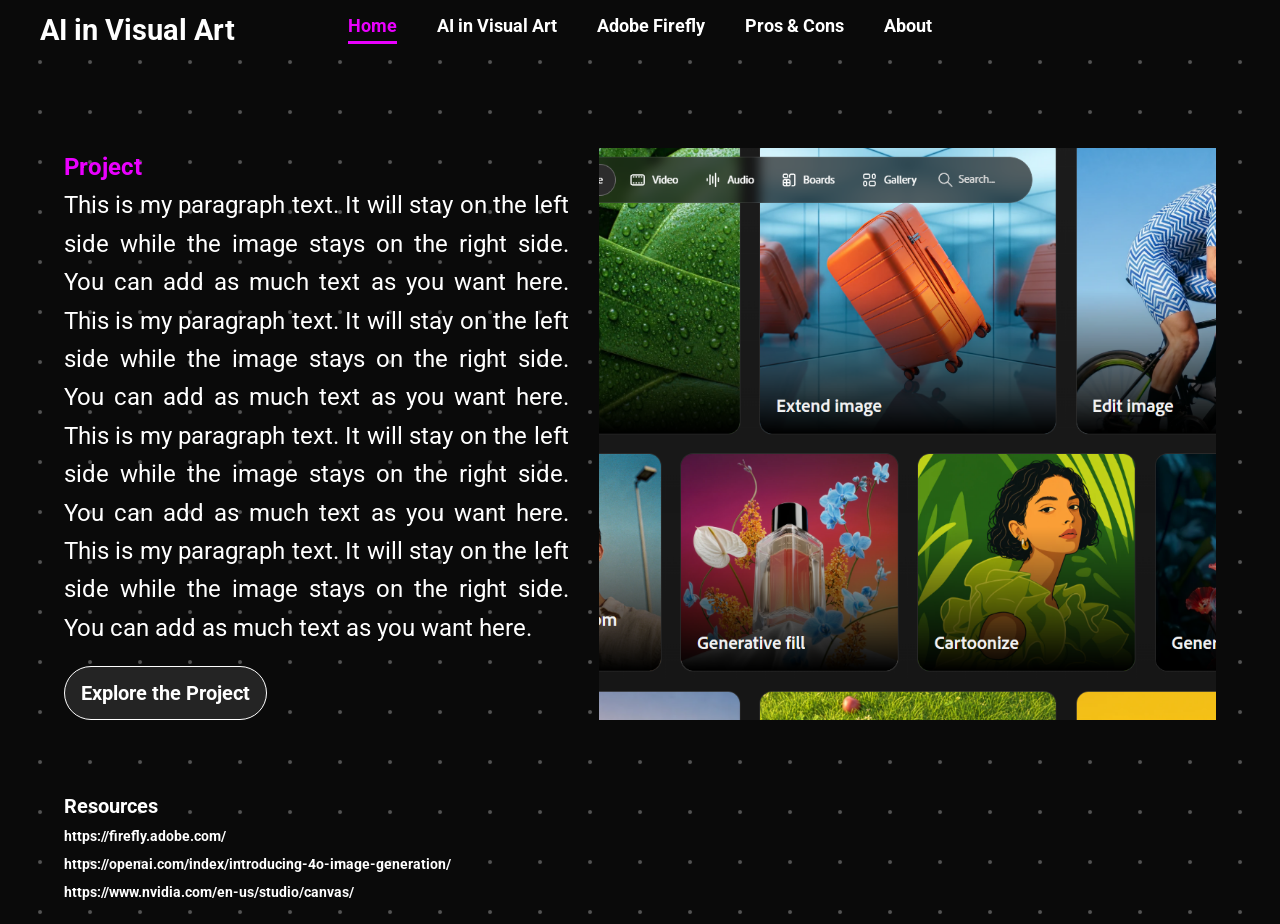
<file: index.html>
<!DOCTYPE html>
<html>
<head>
    <meta charset="UTF-8">
    <title>AI in Visual Art - Home</title>
    <!--- comments in HTML -->

<!-- google font -->
<link rel="preconnect" href="https://fonts.googleapis.com">
<link rel="preconnect" href="https://fonts.gstatic.com" crossorigin>
<link href="https://fonts.googleapis.com/css2?family=Roboto:ital,wght@0,100..900;1,100..900&display=swap" rel="stylesheet">


<!-- go to external CSS file -->
<link rel="stylesheet" type="text/css" href="mystyle.css">

</head>
 




<body>


<header>
<div class="logo">AI in Visual Art</div>

<nav>
<a href="index.html" class="active">Home</a>
<a href="visualart.html">AI in Visual Art</a>
<a href="firefly.html">Adobe Firefly</a>
<a href="proscons.html">Pros & Cons</a>
<a href="about.html">About</a>
</nav>

</header>




<br>
<br>


<main class="homecontent">
  <div class="left-text">
    <h3>Project</h3>
    <p>This is my paragraph text. It will stay on the left side
while the image stays on the right side. You can add as much
text as you want here. This is my paragraph text. It will stay on the left side
while the image stays on the right side. You can add as much
text as you want here. This is my paragraph text. It will stay on the left side
while the image stays on the right side. You can add as much
text as you want here. This is my paragraph text. It will stay on the left side
while the image stays on the right side. You can add as much
text as you want here.</p>


<br>
<div class="button01">
<h3>
<a href="visualart.html">Explore the Project</a>
</h3>
</div>



</div>

<div class="right-image">

    <img src="images/home-screenshot01.png" alt="AI Home">
</div>



</main>


<footer>
    <h2>Resources</h2>
    <nav aria-label="Resources">
        <a href="https://firefly.adobe.com/" target="_blank">https://firefly.adobe.com/</a>
        <a href="https://openai.com/index/introducing-4o-image-generation/" target="_blank">https://openai.com/index/introducing-4o-image-generation/</a>
        <a href="https://www.nvidia.com/en-us/studio/canvas/" target="_blank">https://www.nvidia.com/en-us/studio/canvas/</a>
    </nav>
</footer>




</body>
</html>
</file>
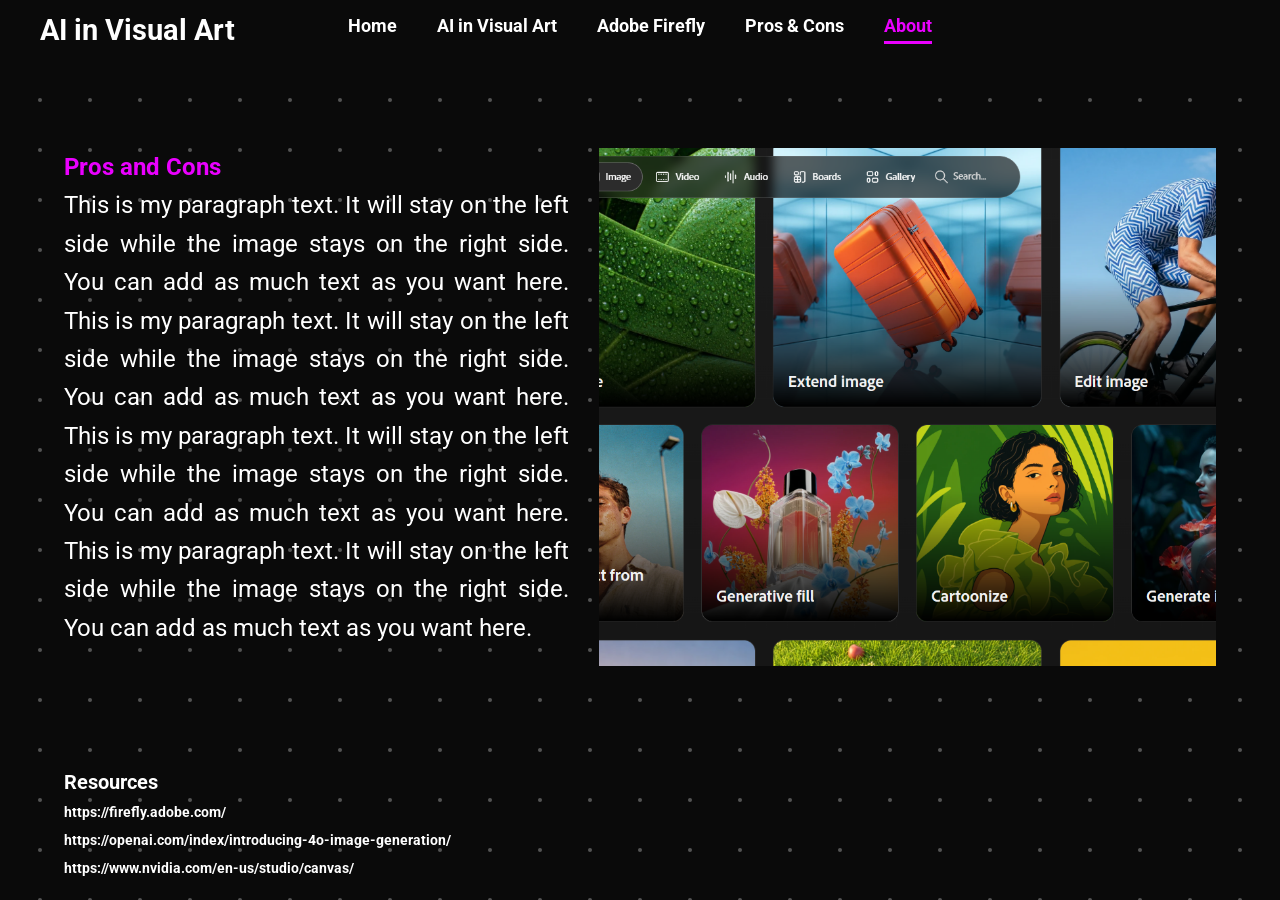
<file: about.html>
<!DOCTYPE html>
<html>
<head>
    <meta charset="UTF-8">
    <title>AI in Visual Art - AI</title>
    <!--- comments in HTML -->

<!-- google font -->
<link rel="preconnect" href="https://fonts.googleapis.com">
<link rel="preconnect" href="https://fonts.gstatic.com" crossorigin>
<link href="https://fonts.googleapis.com/css2?family=Roboto:ital,wght@0,100..900;1,100..900&display=swap" rel="stylesheet">


<!-- go to external CSS file -->
<link rel="stylesheet" type="text/css" href="mystyle.css">


 

</head>
 




<body>


<header>
<div class="logo">AI in Visual Art</div>

<nav>
<a href="index.html">Home</a>
<a href="visualart.html">AI in Visual Art</a>
<a href="firefly.html">Adobe Firefly</a>
<a href="proscons.html">Pros & Cons</a>
<a href="about.html" class="active">About</a>
</nav>

</header>


<br>
<!-- <h1>AI in Visual Art</h1> -->


<!-- <h2>Ehssan Sakkaki</h2> -->

<br>


<main class="homecontent">
  <div class="left-text">
    <h3>Pros and Cons</h3>
    <p>This is my paragraph text. It will stay on the left side
while the image stays on the right side. You can add as much
text as you want here. This is my paragraph text. It will stay on the left side
while the image stays on the right side. You can add as much
text as you want here. This is my paragraph text. It will stay on the left side
while the image stays on the right side. You can add as much
text as you want here. This is my paragraph text. It will stay on the left side
while the image stays on the right side. You can add as much
text as you want here.</p>


<br>




</div>

<div class="right-image">

    <img src="images/home-screenshot01.png" alt="AI Home">
</div>



</div>



</main>

<footer>
    <h2>Resources</h2>
    <nav aria-label="Resources">
        <a href="https://firefly.adobe.com/">https://firefly.adobe.com/</a>
        <a href="https://openai.com/index/introducing-4o-image-generation/">https://openai.com/index/introducing-4o-image-generation/</a>
        <a href="https://www.nvidia.com/en-us/studio/canvas/">https://www.nvidia.com/en-us/studio/canvas/</a>
    </nav>
</footer>



</body>
</html>
</file>
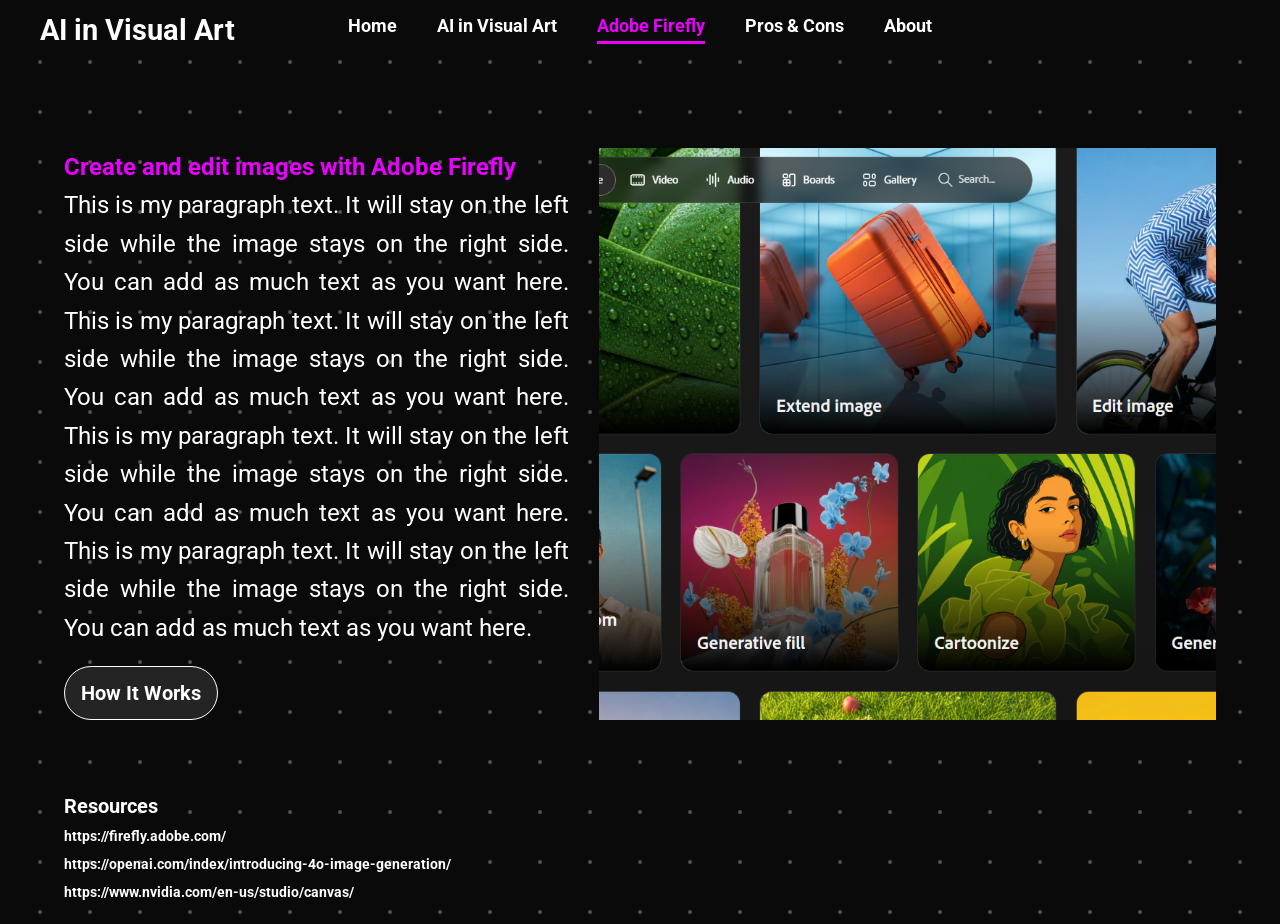
<file: firefly.html>
<!DOCTYPE html>
<html>
<head>
    <meta charset="UTF-8">
    <title>AI in Visual Art - AI</title>
    <!--- comments in HTML -->

<!-- google font -->
<link rel="preconnect" href="https://fonts.googleapis.com">
<link rel="preconnect" href="https://fonts.gstatic.com" crossorigin>
<link href="https://fonts.googleapis.com/css2?family=Roboto:ital,wght@0,100..900;1,100..900&display=swap" rel="stylesheet">


<!-- go to external CSS file -->
<link rel="stylesheet" type="text/css" href="mystyle.css">


 

</head>
 




<body>


<header>
<div class="logo">AI in Visual Art</div>

<nav>
<a href="index.html">Home</a>
<a href="visualart.html">AI in Visual Art</a>
<a href="firefly.html" class="active">Adobe Firefly</a>
<a href="proscons.html">Pros & Cons</a>
<a href="about.html">About</a>
</nav>

</header>


<br>
<!-- <h1>AI in Visual Art</h1> -->


<!-- <h2>Ehssan Sakkaki</h2> -->

<br>


<main class="homecontent">
  <div class="left-text">
    <h3>Create and edit images with Adobe Firefly</h3>
    <p>This is my paragraph text. It will stay on the left side
while the image stays on the right side. You can add as much
text as you want here. This is my paragraph text. It will stay on the left side
while the image stays on the right side. You can add as much
text as you want here. This is my paragraph text. It will stay on the left side
while the image stays on the right side. You can add as much
text as you want here. This is my paragraph text. It will stay on the left side
while the image stays on the right side. You can add as much
text as you want here.</p>


<br>
<div class="button01">
<h3>
<a href="firefly02.html">How It Works</a>
</h3>
</div>



</div>

<div class="right-image">

    <img src="images/home-screenshot01.png" alt="AI Home">
</div>



</div>


</main>

<footer>
    <h2>Resources</h2>
    <nav aria-label="Resources">
        <a href="https://firefly.adobe.com/">https://firefly.adobe.com/</a>
        <a href="https://openai.com/index/introducing-4o-image-generation/">https://openai.com/index/introducing-4o-image-generation/</a>
        <a href="https://www.nvidia.com/en-us/studio/canvas/">https://www.nvidia.com/en-us/studio/canvas/</a>
    </nav>
</footer>




</body>
</html>
</file>
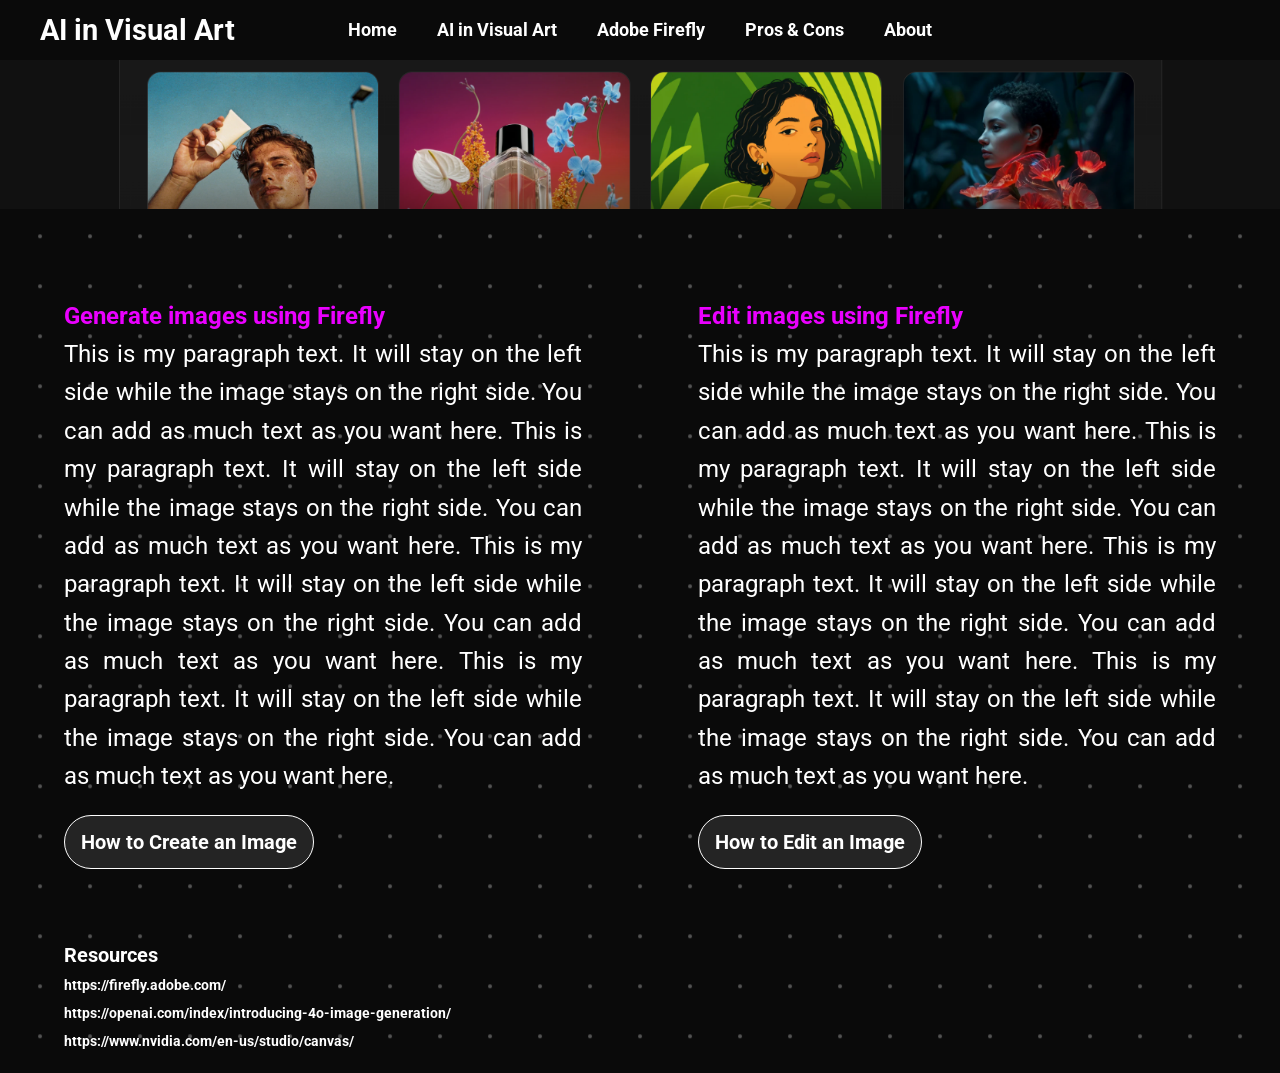
<file: firefly02.html>
<!DOCTYPE html>
<html>
<head>
    <meta charset="UTF-8">
    <title>AI in Visual Art - AI</title>
    <!--- comments in HTML -->

<!-- google font -->
<link rel="preconnect" href="https://fonts.googleapis.com">
<link rel="preconnect" href="https://fonts.gstatic.com" crossorigin>
<link href="https://fonts.googleapis.com/css2?family=Roboto:ital,wght@0,100..900;1,100..900&display=swap" rel="stylesheet">


<!-- go to external CSS file -->
<link rel="stylesheet" type="text/css" href="mystyle.css">


 

</head>
 




<body>


<header>
<div class="logo">AI in Visual Art</div>

<nav>
<a href="index.html">Home</a>
<a href="visualart.html">AI in Visual Art</a>
<a href="firefly.html">Adobe Firefly</a>
<a href="proscons.html">Pros & Cons</a>
<a href="about.html">About</a>
</nav>

</header>

<img class="top-banner" src="images/banner01.png" alt="AI visual art banner">

<br>
<!-- <h1>AI in Visual Art</h1> -->


<!-- <h2>Ehssan Sakkaki</h2> -->

<br>


<main class="fireflycontent">
  <div class="left-text">
    <h3>Generate images using Firefly</h3>
    <p>This is my paragraph text. It will stay on the left side
while the image stays on the right side. You can add as much
text as you want here. This is my paragraph text. It will stay on the left side
while the image stays on the right side. You can add as much
text as you want here. This is my paragraph text. It will stay on the left side
while the image stays on the right side. You can add as much
text as you want here. This is my paragraph text. It will stay on the left side
while the image stays on the right side. You can add as much
text as you want here.</p>


<br>
<div class="button01">
<h3>
<a href="generate01.html">How to Create an Image</a>
</h3>
</div>



</div>



<div class="right-text">
    <h3>Edit images using Firefly</h3>
    <p>This is my paragraph text. It will stay on the left side
while the image stays on the right side. You can add as much
text as you want here. This is my paragraph text. It will stay on the left side
while the image stays on the right side. You can add as much
text as you want here. This is my paragraph text. It will stay on the left side
while the image stays on the right side. You can add as much
text as you want here. This is my paragraph text. It will stay on the left side
while the image stays on the right side. You can add as much
text as you want here.</p>


<br>
<div class="button01">
<h3>
<a href="generate03.html">How to Edit an Image</a>
</h3>
</div>



</div>

<!--<div class="right-image">

    <img src="images/home-screenshot01.png" alt="AI Home">
</div> !-->



</div>


</main>

<footer>
    <h2>Resources</h2>
    <nav aria-label="Resources">
        <a href="https://firefly.adobe.com/">https://firefly.adobe.com/</a>
        <a href="https://openai.com/index/introducing-4o-image-generation/">https://openai.com/index/introducing-4o-image-generation/</a>
        <a href="https://www.nvidia.com/en-us/studio/canvas/">https://www.nvidia.com/en-us/studio/canvas/</a>
    </nav>
</footer>




</body>
</html>
</file>
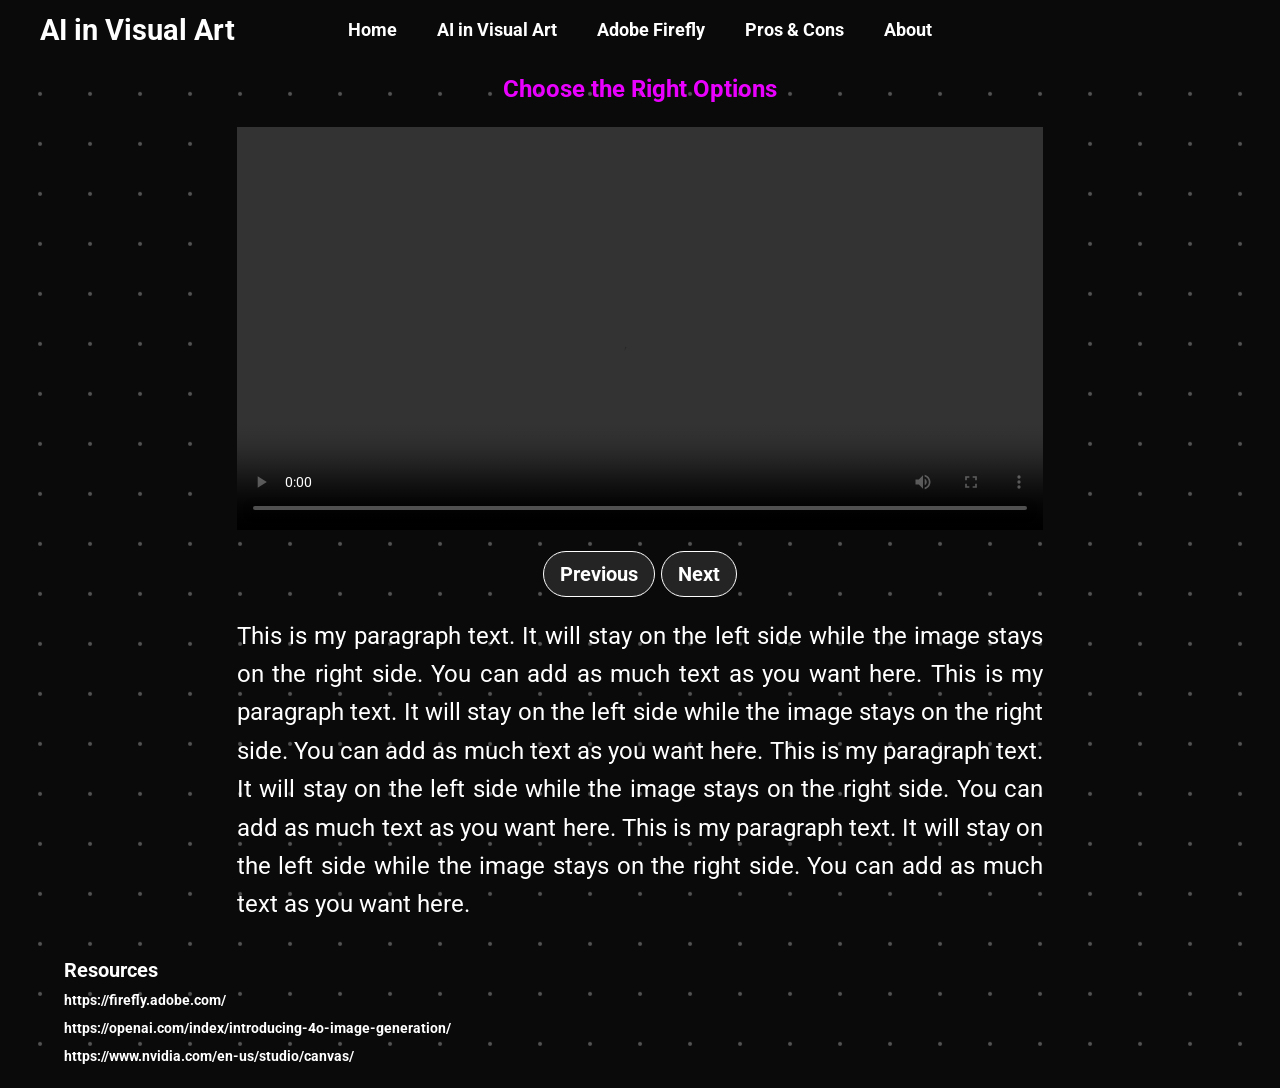
<file: generate01.html>
<!DOCTYPE html>
<html>
<head>
    <meta charset="UTF-8">
    <title>AI in Visual Art - Generate with Firefly</title>
    <!--- comments in HTML -->

<!-- google font -->
<link rel="preconnect" href="https://fonts.googleapis.com">
<link rel="preconnect" href="https://fonts.gstatic.com" crossorigin>
<link href="https://fonts.googleapis.com/css2?family=Roboto:ital,wght@0,100..900;1,100..900&display=swap" rel="stylesheet">


<!-- go to external CSS file -->
<link rel="stylesheet" type="text/css" href="mystyle.css">


 

</head>
 




<body>


<header>
<div class="logo">AI in Visual Art</div>

<nav>
<a href="index.html">Home</a>
<a href="visualart.html">AI in Visual Art</a>
<a href="firefly.html">Adobe Firefly</a>
<a href="proscons.html">Pros & Cons</a>
<a href="about.html">About</a>
</nav>

</header>





<main class="generatecontent">
  
    <div class="top-video">
    <h3>Choose the Right Options</h3>
    <br>
    <video controls>
      <source src="videos/generate_01.mp4" type="video/mp4">
    </video>
  </div>





  <div class="button02">
    <h3>
      <a href="firefly02.html">Previous</a>
      <a href="generate02.html">Next</a>
    </h3>
  </div>



  <div class="bottom-text">
    <p>This is my paragraph text. It will stay on the left side
while the image stays on the right side. You can add as much
text as you want here. This is my paragraph text. It will stay on the left side
while the image stays on the right side. You can add as much
text as you want here. This is my paragraph text. It will stay on the left side
while the image stays on the right side. You can add as much
text as you want here. This is my paragraph text. It will stay on the left side
while the image stays on the right side. You can add as much
text as you want here.</p>
  </div>



</main>



<footer>
    <h2>Resources</h2>
    <nav aria-label="Resources">
        <a href="https://firefly.adobe.com/">https://firefly.adobe.com/</a>
        <a href="https://openai.com/index/introducing-4o-image-generation/">https://openai.com/index/introducing-4o-image-generation/</a>
        <a href="https://www.nvidia.com/en-us/studio/canvas/">https://www.nvidia.com/en-us/studio/canvas/</a>
    </nav>
</footer>




</body>
</html>
</file>
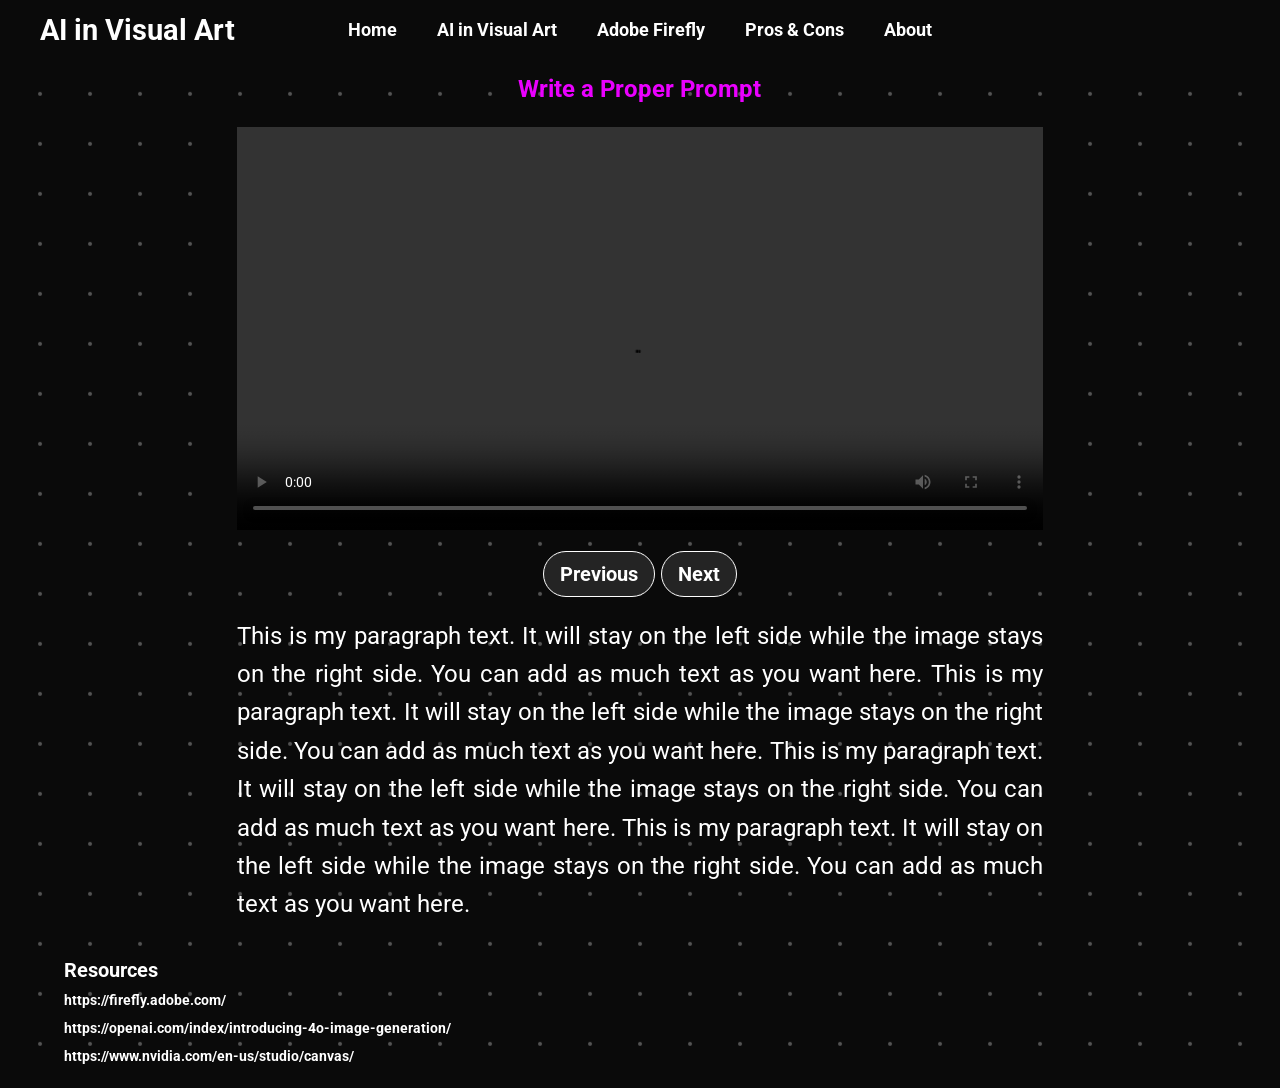
<file: generate02.html>
<!DOCTYPE html>
<html>
<head>
    <meta charset="UTF-8">
    <title>AI in Visual Art - Generate with Firefly</title>
    <!--- comments in HTML -->

<!-- google font -->
<link rel="preconnect" href="https://fonts.googleapis.com">
<link rel="preconnect" href="https://fonts.gstatic.com" crossorigin>
<link href="https://fonts.googleapis.com/css2?family=Roboto:ital,wght@0,100..900;1,100..900&display=swap" rel="stylesheet">


<!-- go to external CSS file -->
<link rel="stylesheet" type="text/css" href="mystyle.css">


 

</head>
 




<body>


<header>
<div class="logo">AI in Visual Art</div>

<nav>
<a href="index.html">Home</a>
<a href="visualart.html">AI in Visual Art</a>
<a href="firefly.html">Adobe Firefly</a>
<a href="proscons.html">Pros & Cons</a>
<a href="about.html">About</a>
</nav>

</header>




<main class="generatecontent">

  <div class="top-video">
    <h3>Write a Proper Prompt</h3>
    <br>
    <video controls>
      <source src="videos/generate_02.mp4" type="video/mp4">
    </video>
  </div>




  <div class="button02">
    <h3>
      <a href="generate01.html">Previous</a>
      <a href="generate03.html">Next</a>
    </h3>
  </div>



  <div class="bottom-text">
    <p>This is my paragraph text. It will stay on the left side
while the image stays on the right side. You can add as much
text as you want here. This is my paragraph text. It will stay on the left side
while the image stays on the right side. You can add as much
text as you want here. This is my paragraph text. It will stay on the left side
while the image stays on the right side. You can add as much
text as you want here. This is my paragraph text. It will stay on the left side
while the image stays on the right side. You can add as much
text as you want here.</p>
  </div>



</main>



<footer>
    <h2>Resources</h2>
    <nav aria-label="Resources">
        <a href="https://firefly.adobe.com/">https://firefly.adobe.com/</a>
        <a href="https://openai.com/index/introducing-4o-image-generation/">https://openai.com/index/introducing-4o-image-generation/</a>
        <a href="https://www.nvidia.com/en-us/studio/canvas/">https://www.nvidia.com/en-us/studio/canvas/</a>
    </nav>
</footer>




</body>
</html>
</file>
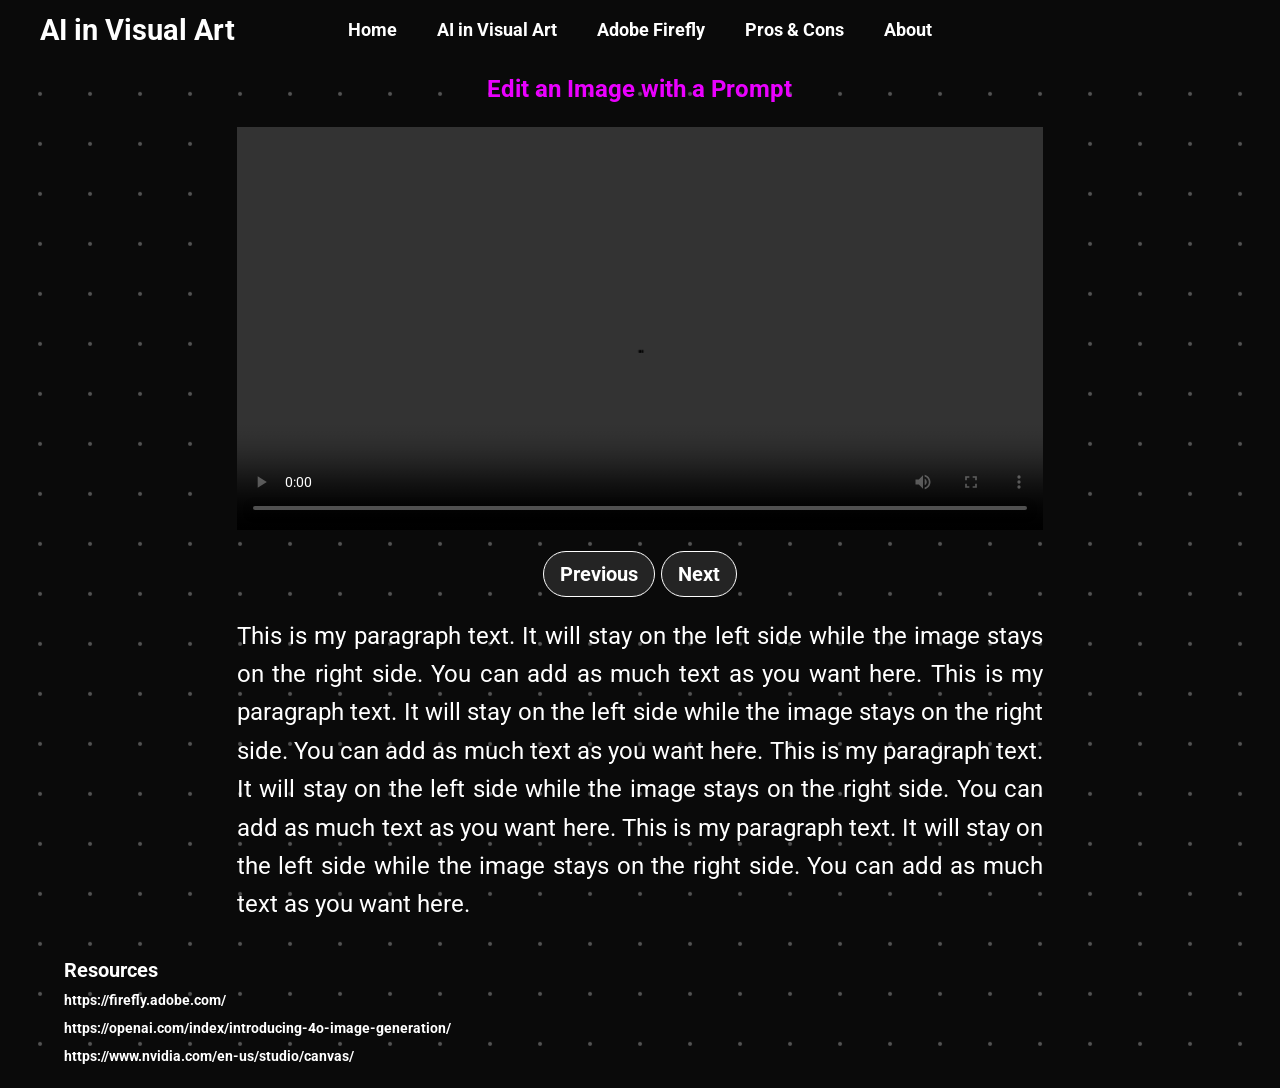
<file: generate03.html>
<!DOCTYPE html>
<html>
<head>
    <meta charset="UTF-8">
    <title>AI in Visual Art - Generate with Firefly</title>
    <!--- comments in HTML -->

<!-- google font -->
<link rel="preconnect" href="https://fonts.googleapis.com">
<link rel="preconnect" href="https://fonts.gstatic.com" crossorigin>
<link href="https://fonts.googleapis.com/css2?family=Roboto:ital,wght@0,100..900;1,100..900&display=swap" rel="stylesheet">


<!-- go to external CSS file -->
<link rel="stylesheet" type="text/css" href="mystyle.css">


 

</head>
 




<body>


<header>
<div class="logo">AI in Visual Art</div>

<nav>
<a href="index.html">Home</a>
<a href="visualart.html">AI in Visual Art</a>
<a href="firefly.html">Adobe Firefly</a>
<a href="proscons.html">Pros & Cons</a>
<a href="about.html">About</a>
</nav>

</header>




<main class="generatecontent">

  <div class="top-video">
    <h3>Edit an Image with a Prompt</h3>
    <br>
    <video controls>
      <source src="videos/generate_03.mp4" type="video/mp4">
    </video>
  </div>




  <div class="button02">
    <h3>
      <a href="generate02.html">Previous</a>
      <a href="generate04.html">Next</a>
    </h3>
  </div>



  <div class="bottom-text">
    <p>This is my paragraph text. It will stay on the left side
while the image stays on the right side. You can add as much
text as you want here. This is my paragraph text. It will stay on the left side
while the image stays on the right side. You can add as much
text as you want here. This is my paragraph text. It will stay on the left side
while the image stays on the right side. You can add as much
text as you want here. This is my paragraph text. It will stay on the left side
while the image stays on the right side. You can add as much
text as you want here.</p>
  </div>



</main>



<footer>
    <h2>Resources</h2>
    <nav aria-label="Resources">
        <a href="https://firefly.adobe.com/">https://firefly.adobe.com/</a>
        <a href="https://openai.com/index/introducing-4o-image-generation/">https://openai.com/index/introducing-4o-image-generation/</a>
        <a href="https://www.nvidia.com/en-us/studio/canvas/">https://www.nvidia.com/en-us/studio/canvas/</a>
    </nav>
</footer>




</body>
</html>
</file>
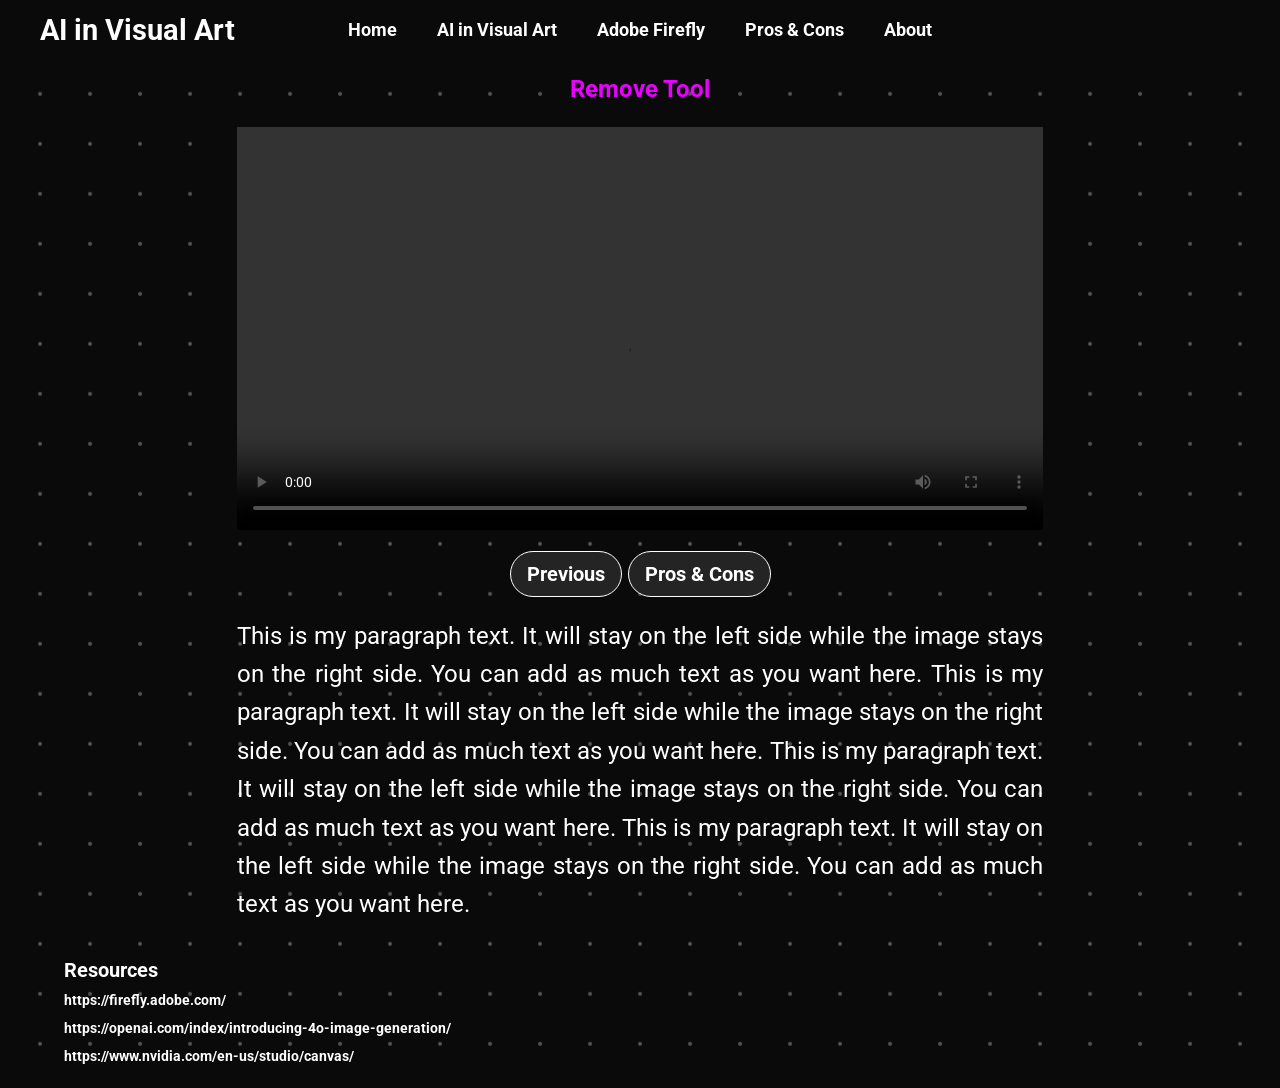
<file: generate04.html>
<!DOCTYPE html>
<html>
<head>
    <meta charset="UTF-8">
    <title>AI in Visual Art - Generate with Firefly</title>
    <!--- comments in HTML -->

<!-- google font -->
<link rel="preconnect" href="https://fonts.googleapis.com">
<link rel="preconnect" href="https://fonts.gstatic.com" crossorigin>
<link href="https://fonts.googleapis.com/css2?family=Roboto:ital,wght@0,100..900;1,100..900&display=swap" rel="stylesheet">


<!-- go to external CSS file -->
<link rel="stylesheet" type="text/css" href="mystyle.css">


 

</head>
 




<body>


<header>
<div class="logo">AI in Visual Art</div>

<nav>
<a href="index.html">Home</a>
<a href="visualart.html">AI in Visual Art</a>
<a href="firefly.html">Adobe Firefly</a>
<a href="proscons.html">Pros & Cons</a>
<a href="about.html">About</a>
</nav>

</header>




<main class="generatecontent">

  <div class="top-video">
    <h3>Remove Tool</h3>
    <br>
    <video controls>
      <source src="videos/generate_04.mp4" type="video/mp4">
    </video>
  </div>




  <div class="button02">
    <h3>
      <a href="generate03.html">Previous</a>
      <a href="proscons.html">Pros & Cons</a>
    </h3>
  </div>



  <div class="bottom-text">
    <p>This is my paragraph text. It will stay on the left side
while the image stays on the right side. You can add as much
text as you want here. This is my paragraph text. It will stay on the left side
while the image stays on the right side. You can add as much
text as you want here. This is my paragraph text. It will stay on the left side
while the image stays on the right side. You can add as much
text as you want here. This is my paragraph text. It will stay on the left side
while the image stays on the right side. You can add as much
text as you want here.</p>
  </div>



</main>



<footer>
    <h2>Resources</h2>
    <nav aria-label="Resources">
        <a href="https://firefly.adobe.com/">https://firefly.adobe.com/</a>
        <a href="https://openai.com/index/introducing-4o-image-generation/">https://openai.com/index/introducing-4o-image-generation/</a>
        <a href="https://www.nvidia.com/en-us/studio/canvas/">https://www.nvidia.com/en-us/studio/canvas/</a>
    </nav>
</footer>




</body>
</html>
</file>
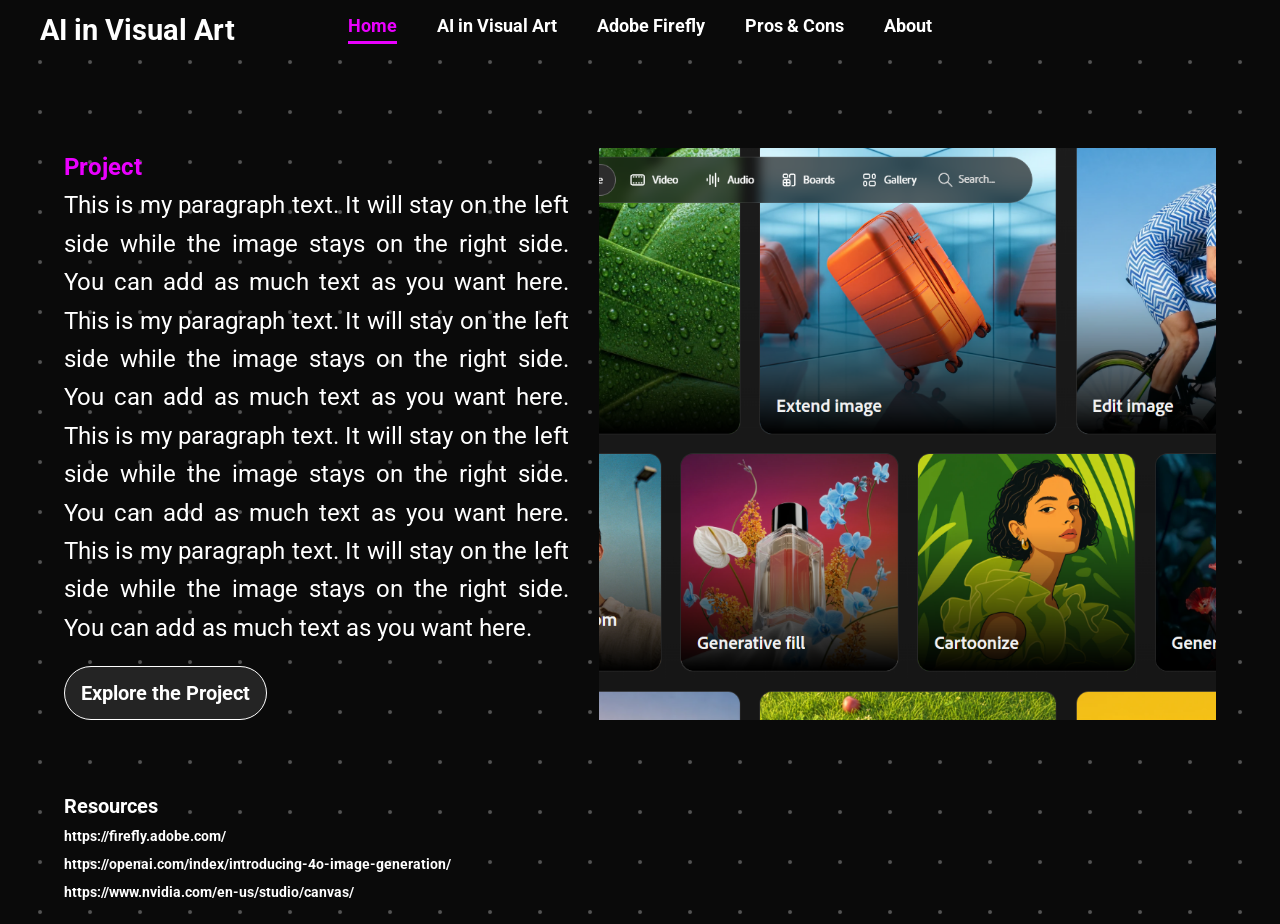
<file: home.html>
<!DOCTYPE html>
<html>
<head>
    <meta charset="UTF-8">
    <title>AI in Visual Art - Home</title>
    <!--- comments in HTML -->

<!-- google font -->
<link rel="preconnect" href="https://fonts.googleapis.com">
<link rel="preconnect" href="https://fonts.gstatic.com" crossorigin>
<link href="https://fonts.googleapis.com/css2?family=Roboto:ital,wght@0,100..900;1,100..900&display=swap" rel="stylesheet">


<!-- go to external CSS file -->
<link rel="stylesheet" type="text/css" href="mystyle.css">

</head>
 




<body>


<header>
<div class="logo">AI in Visual Art</div>

<nav>
<a href="home.html" class="active">Home</a>
<a href="visualart.html">AI in Visual Art</a>
<a href="firefly.html">Adobe Firefly</a>
<a href="proscons.html">Pros & Cons</a>
<a href="about.html">About</a>
</nav>

</header>




<br>
<br>


<main class="homecontent">
  <div class="left-text">
    <h3>Project</h3>
    <p>This is my paragraph text. It will stay on the left side
while the image stays on the right side. You can add as much
text as you want here. This is my paragraph text. It will stay on the left side
while the image stays on the right side. You can add as much
text as you want here. This is my paragraph text. It will stay on the left side
while the image stays on the right side. You can add as much
text as you want here. This is my paragraph text. It will stay on the left side
while the image stays on the right side. You can add as much
text as you want here.</p>


<br>
<div class="button01">
<h3>
<a href="visualart.html">Explore the Project</a>
</h3>
</div>



</div>

<div class="right-image">

    <img src="images/home-screenshot01.png" alt="AI Home">
</div>



</main>


<footer>
    <h2>Resources</h2>
    <nav aria-label="Resources">
        <a href="https://firefly.adobe.com/" target="_blank">https://firefly.adobe.com/</a>
        <a href="https://openai.com/index/introducing-4o-image-generation/" target="_blank">https://openai.com/index/introducing-4o-image-generation/</a>
        <a href="https://www.nvidia.com/en-us/studio/canvas/" target="_blank">https://www.nvidia.com/en-us/studio/canvas/</a>
    </nav>
</footer>




</body>
</html>
</file>
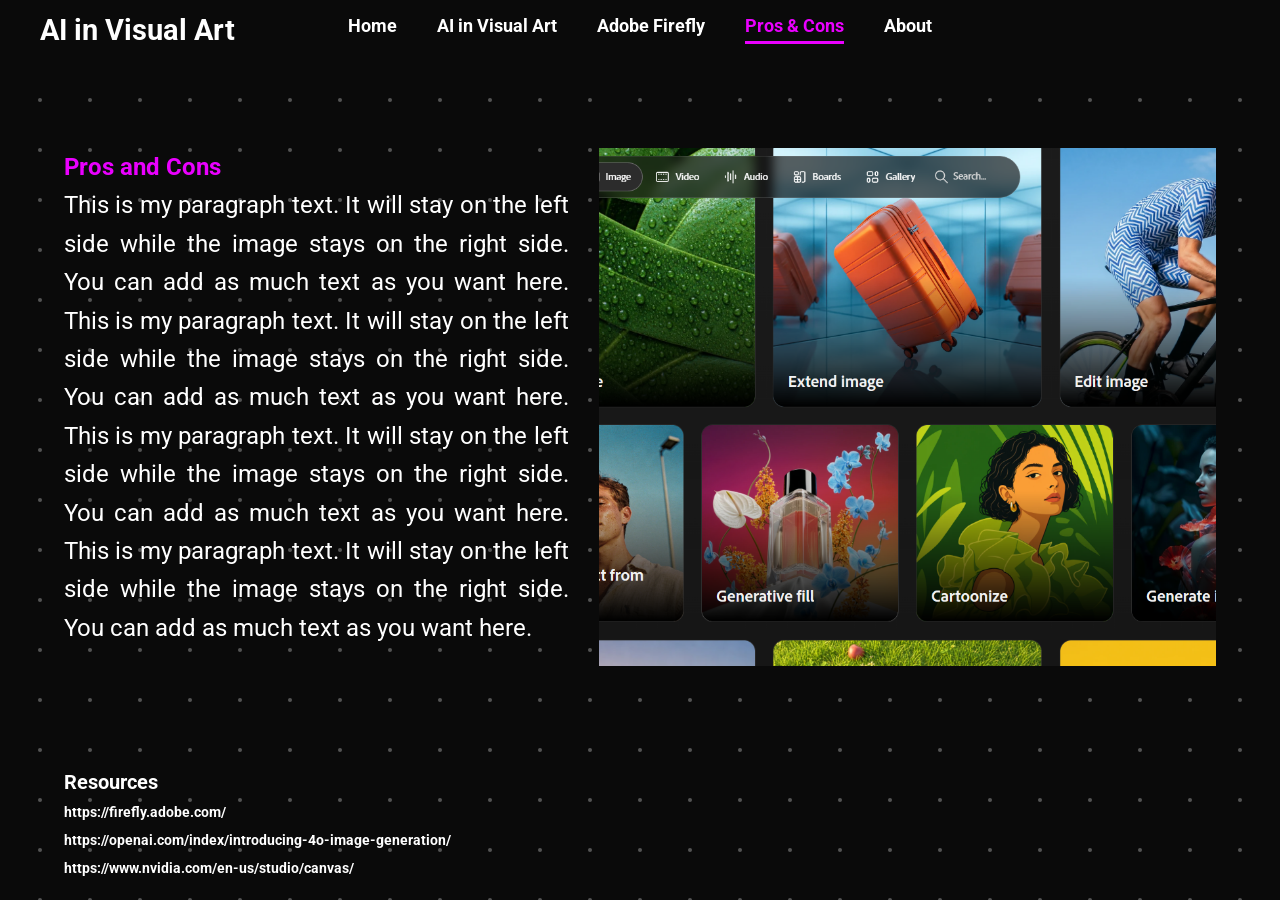
<file: proscons.html>
<!DOCTYPE html>
<html>
<head>
    <meta charset="UTF-8">
    <title>AI in Visual Art - AI</title>
    <!--- comments in HTML -->

<!-- google font -->
<link rel="preconnect" href="https://fonts.googleapis.com">
<link rel="preconnect" href="https://fonts.gstatic.com" crossorigin>
<link href="https://fonts.googleapis.com/css2?family=Roboto:ital,wght@0,100..900;1,100..900&display=swap" rel="stylesheet">


<!-- go to external CSS file -->
<link rel="stylesheet" type="text/css" href="mystyle.css">


 

</head>
 




<body>


<header>
<div class="logo">AI in Visual Art</div>

<nav>
<a href="index.html">Home</a>
<a href="visualart.html">AI in Visual Art</a>
<a href="firefly.html">Adobe Firefly</a>
<a href="proscons.html" class="active">Pros & Cons</a>
<a href="about.html">About</a>
</nav>

</header>


<br>
<!-- <h1>AI in Visual Art</h1> -->


<!-- <h2>Ehssan Sakkaki</h2> -->

<br>


<main class="homecontent">
  <div class="left-text">
    <h3>Pros and Cons</h3>
    <p>This is my paragraph text. It will stay on the left side
while the image stays on the right side. You can add as much
text as you want here. This is my paragraph text. It will stay on the left side
while the image stays on the right side. You can add as much
text as you want here. This is my paragraph text. It will stay on the left side
while the image stays on the right side. You can add as much
text as you want here. This is my paragraph text. It will stay on the left side
while the image stays on the right side. You can add as much
text as you want here.</p>


<br>




</div>

<div class="right-image">

    <img src="images/home-screenshot01.png" alt="AI Home">
</div>



</div>



</main>

<footer>
    <h2>Resources</h2>
    <nav aria-label="Resources">
        <a href="https://firefly.adobe.com/">https://firefly.adobe.com/</a>
        <a href="https://openai.com/index/introducing-4o-image-generation/">https://openai.com/index/introducing-4o-image-generation/</a>
        <a href="https://www.nvidia.com/en-us/studio/canvas/">https://www.nvidia.com/en-us/studio/canvas/</a>
    </nav>
</footer>



</body>
</html>
</file>
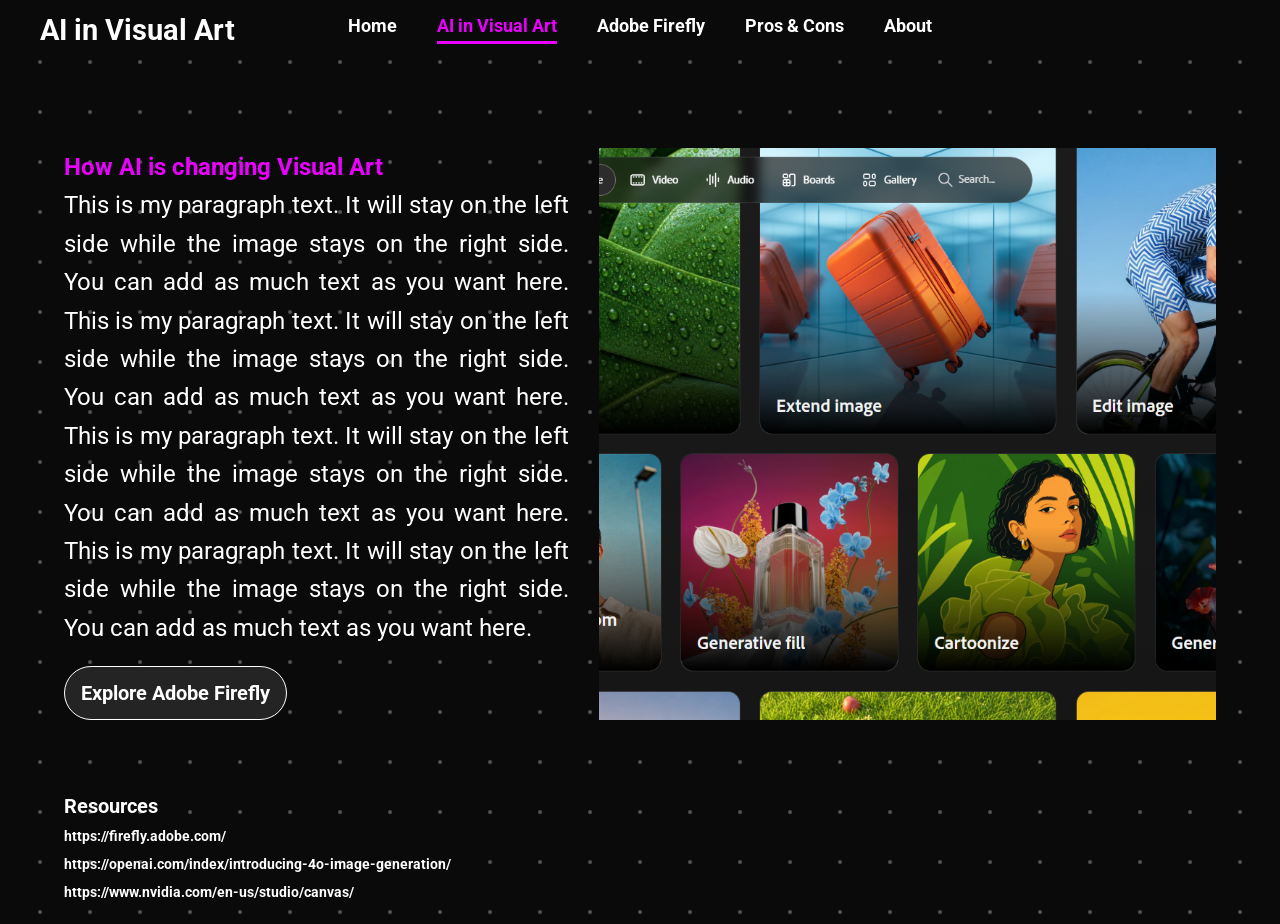
<file: visualart.html>
<!DOCTYPE html>
<html>
<head>
    <meta charset="UTF-8">
    <title>AI in Visual Art - AI</title>
    <!--- comments in HTML -->

<!-- google font -->
<link rel="preconnect" href="https://fonts.googleapis.com">
<link rel="preconnect" href="https://fonts.gstatic.com" crossorigin>
<link href="https://fonts.googleapis.com/css2?family=Roboto:ital,wght@0,100..900;1,100..900&display=swap" rel="stylesheet">


<!-- go to external CSS file -->
<link rel="stylesheet" type="text/css" href="mystyle.css">


 

</head>
 




<body>


<header>
<div class="logo">AI in Visual Art</div>

<nav>
<a href="index.html">Home</a>
<a href="visualart.html" class="active">AI in Visual Art</a>
<a href="firefly.html">Adobe Firefly</a>
<a href="proscons.html">Pros & Cons</a>
<a href="about.html">About</a>
</nav>

</header>


<br>
<!-- <h1>AI in Visual Art</h1> -->


<!-- <h2>Ehssan Sakkaki</h2> -->

<br>


<main class="homecontent">
  <div class="left-text">
    <h3>How AI is changing Visual Art</h3>
    <p>This is my paragraph text. It will stay on the left side
while the image stays on the right side. You can add as much
text as you want here. This is my paragraph text. It will stay on the left side
while the image stays on the right side. You can add as much
text as you want here. This is my paragraph text. It will stay on the left side
while the image stays on the right side. You can add as much
text as you want here. This is my paragraph text. It will stay on the left side
while the image stays on the right side. You can add as much
text as you want here.</p>


<br>
<div class="button01">
<h3>
<a href="firefly.html">Explore Adobe Firefly</a>
</h3>
</div>



</div>

<div class="right-image">

    <img src="images/home-screenshot01.png" alt="AI Home">
</div>



</div>



</main>

<footer>
    <h2>Resources</h2>
    <nav aria-label="Resources">
        <a href="https://firefly.adobe.com/">https://firefly.adobe.com/</a>
        <a href="https://openai.com/index/introducing-4o-image-generation/">https://openai.com/index/introducing-4o-image-generation/</a>
        <a href="https://www.nvidia.com/en-us/studio/canvas/">https://www.nvidia.com/en-us/studio/canvas/</a>
    </nav>
</footer>



</body>
</html>
</file>
<file: mystyle.css>
/*put CSS here*/

/* use this lines to reset spacing */
* { 
margin: 0;
padding: 0;
box-sizing: border-box;
}

/* Header code */
header { 
display: flex;
align-items: center;
justify-content: center;
position: relative;
height: 60px;
background-color: #0a0a0a;
}

/* Left title or logo */
.logo {
font-family: 'Roboto', sans-serif;
position: absolute;
left: 40px;
font-size: 1.8em;
font-weight: bold;
color: white;
}

/* Center navigation */
nav {
font-family: 'Roboto', sans-serif;
display: flex;
gap: 40px;
}


nav a {
text-decoration: none; /* removes underline for texts */
color: white;
font-size: 1.1em;
font-weight: bold;
transition: color 0.4s;
}

/* Hover effect */
nav a:hover {
color: rgb(234, 0, 255);

}

footer {
  background-color: transparent;
  font-size: small;

  display: flex;
  flex-direction: column;
  align-items: flex-start;
  margin-top: auto;

  gap: 10px;
  padding: 24px 0px;
  /* background-color: #0a0a0a; */

}

footer nav {
  display: flex;
  flex-direction: column;
  align-items: flex-start;
  gap: 12px;
  width: 90%;
  margin-inline: auto;
}

footer nav a {
  min-width: 0;
  max-width: 100%;
  overflow-wrap: anywhere;
}

footer h2 {
  color: white;
  text-align: left;
  width: 90%;
  margin-inline: auto;
}

/* Active page with underline */
nav a.active {
color: rgb(234, 0, 255);
font-weight: bold;
border-bottom: 3px solid rgb(234, 0, 255);
padding-bottom: 5px;
}


/* Background stuff */
body{
   /* background-color: #0a0a0a; */
  min-height: 100vh;
  display: flex;
  flex-direction: column;
    background-image: url(images/bg01.png);
    font-family: 'Roboto', sans-serif;
    background-size: center; /* needs to fix later. Cover or contain didn't work. */
    background-position: center;
    background-repeat: repeat;
}


h1{
  /*use google font*/
  font-family: 'Roboto', sans-serif;
  font-size: 30px;
  text-align: center;
  color: #ffffff;
}

h2{
  /*use google font*/
  font-family: 'Roboto', sans-serif;
  font-size: 20px;
  text-align: center;
  color: #ffffff;
}

h3{
  /*use google font*/
  font-family: 'Roboto', sans-serif;
  color: #c07b7b;
  font-size: 24px;
  text-align: left;
  font-weight: bold;
  margin: 0;
  padding: 0;

}


p{

}



.homecontent {
display: flex;
justify-content: space-between;
align-items: stretch;
gap: 30px;
width: 90%;
margin: 50px auto;
}

.left-text h3{
  /*use google font*/
  font-family: 'Roboto', sans-serif;
  color: rgb(234, 0, 255);
  font-size: 24px;
  text-align: left;
  font-weight: bold;
  margin: 0;
  padding: 0;
  line-height: 1.6;

}




.button01 a,
.button01 a:visited {
  color: rgb(255, 255, 255);
  font-size: 20px;
  background-color: #242424;
  display: inline-block;
  text-decoration: none;
  border: 1px solid rgb(255, 255, 255);
  border-radius: 40px;
  padding: 10px 16px;
  transition: color 0.3s, border-color 0.3s, background-color 0.3s;
}

.button01 a:hover,
.button01 a:focus-visible {
  color: rgb(255, 255, 255);
  border-color: rgb(0, 0, 0);
  background-color: rgb(234, 0, 255);
}


.left-text {
  width: 45%;
  
}

.left-text p{
color: #ffffff;
text-align: justify;
font-size: 24px;
line-height: 1.6;
width: 100%;
}

.right-image {
  width: 55%;
  display: flex;
}


.right-image img {
  width: 100%;
  height: 100%;
  object-fit: cover;
  display: block;
}


/* Firefly page */

.top-banner {
  display: block;
  width: 100%;
  height: auto;
}

.fireflycontent {
display: flex;
justify-content: space-between;
align-items: stretch;
gap: 40px;
width: 90%;
margin: 50px auto;
}

.right-text h3{
  /*use google font*/
  font-family: 'Roboto', sans-serif;
  color: rgb(234, 0, 255);
  font-size: 24px;
  text-align: left;
  font-weight: bold;
  margin: 0;
  padding: 0;
  line-height: 1.6;

}

.right-text {
  width: 45%;
  
}

.right-text p{
color: #ffffff;
text-align: justify;
font-size: 24px;
line-height: 1.6;
width: 100%;
}




/* For Generate section */



.generatecontent {
display: flex;
flex-direction: column;
align-items: center;
gap: 20px;
width: 70%;
margin: 10px auto;
}

.top-image h3{
  /*use google font*/
  font-family: 'Roboto', sans-serif;
  color: #fdfcfc;
  font-size: 24px;
  text-align: center;
  font-weight: bold;
  margin: 0;
  padding: 0;
  line-height: 1.6;

}

.top-video h3{
  /*use google font*/
  font-family: 'Roboto', sans-serif;
  color: rgb(234, 0, 255);
  font-size: 24px;
  text-align: center;
  font-weight: bold;
  margin: 0;
  padding: 0;
  line-height: 1.6;

}



.button02 a,
.button02 a:visited {
  color: rgb(255, 255, 255);
  font-size: 20px;
  background-color: #242424;
  display: inline-block;
  text-decoration: none;
  border: 1px solid rgb(255, 255, 255);
  border-radius: 40px;
  padding: 10px 16px;
  transition: color 0.3s, border-color 0.3s, background-color 0.3s;
}

.button02 a:hover,
.button02 a:focus-visible {
  color: rgb(255, 255, 255);
  border-color: rgb(0, 0, 0);
  background-color: rgb(234, 0, 255);
}

.button02 h3 {
  text-align: center;
}


.bottom-text {
  width: 90%;
  
}

.bottom-text p{
color: #ffffff;
text-align: justify;
font-size: 24px;
line-height: 1.6;
width: 100%;
}

.top-image {
  width: 90%;
  display: block;
}


.top-image img {
  width: 100%;
  height: auto;
  object-fit: cover;
  display: block;
}


.top-video {
  width: 90%;
  display: block;
}


.top-video video {
  width: 100%;
  height: auto;
  display: block;
}
</file>
